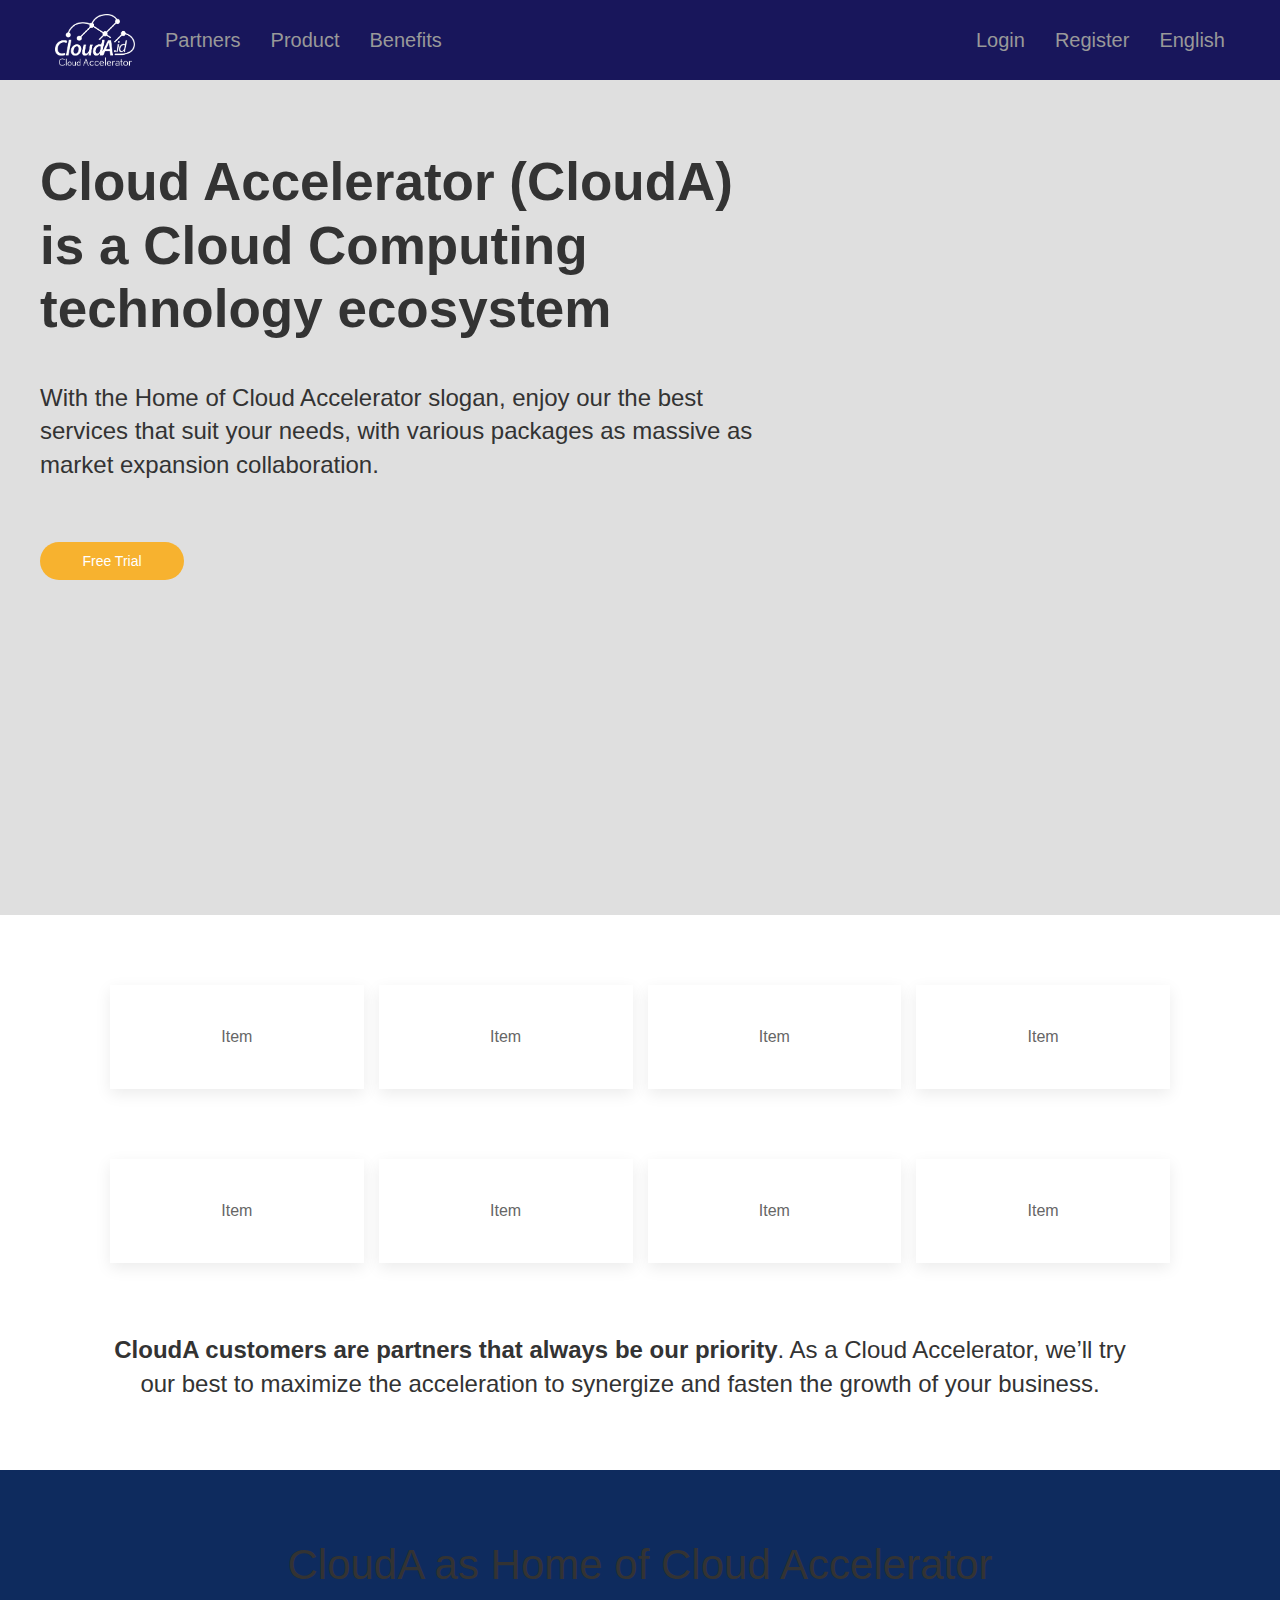
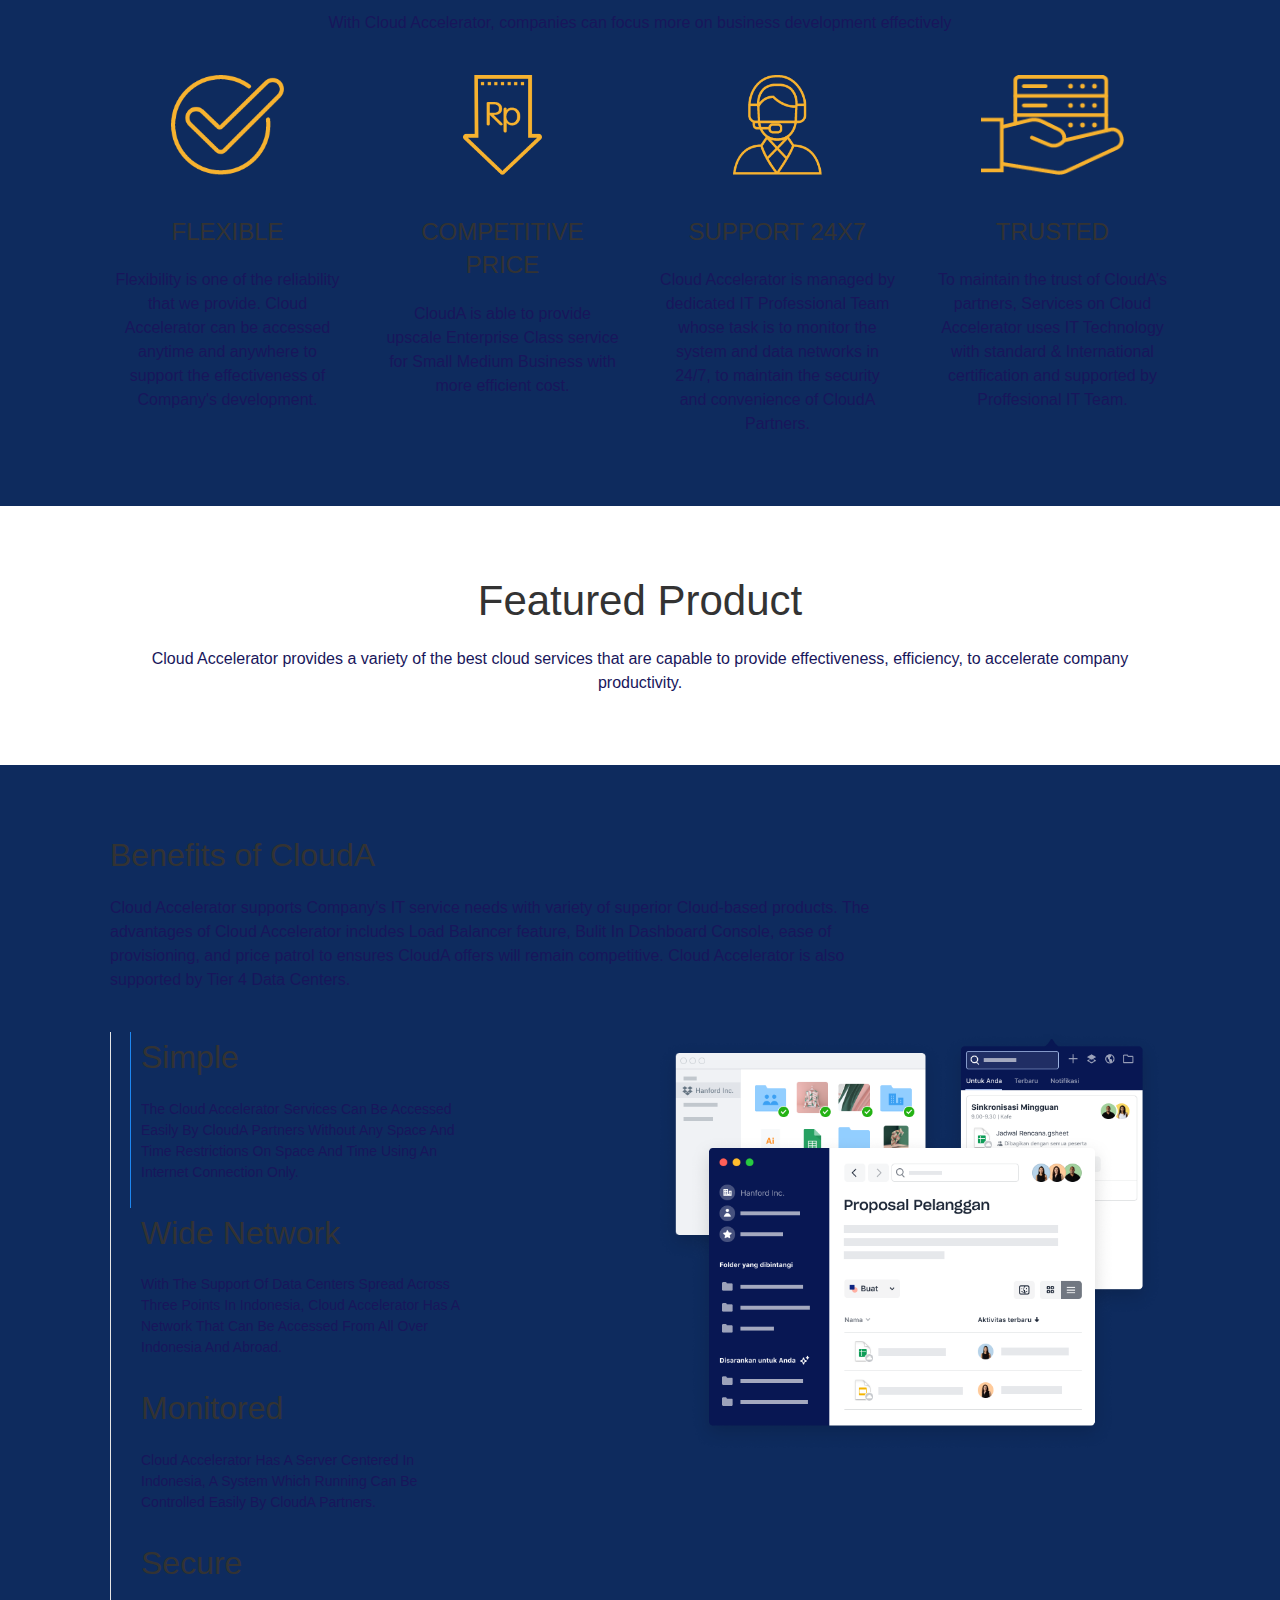
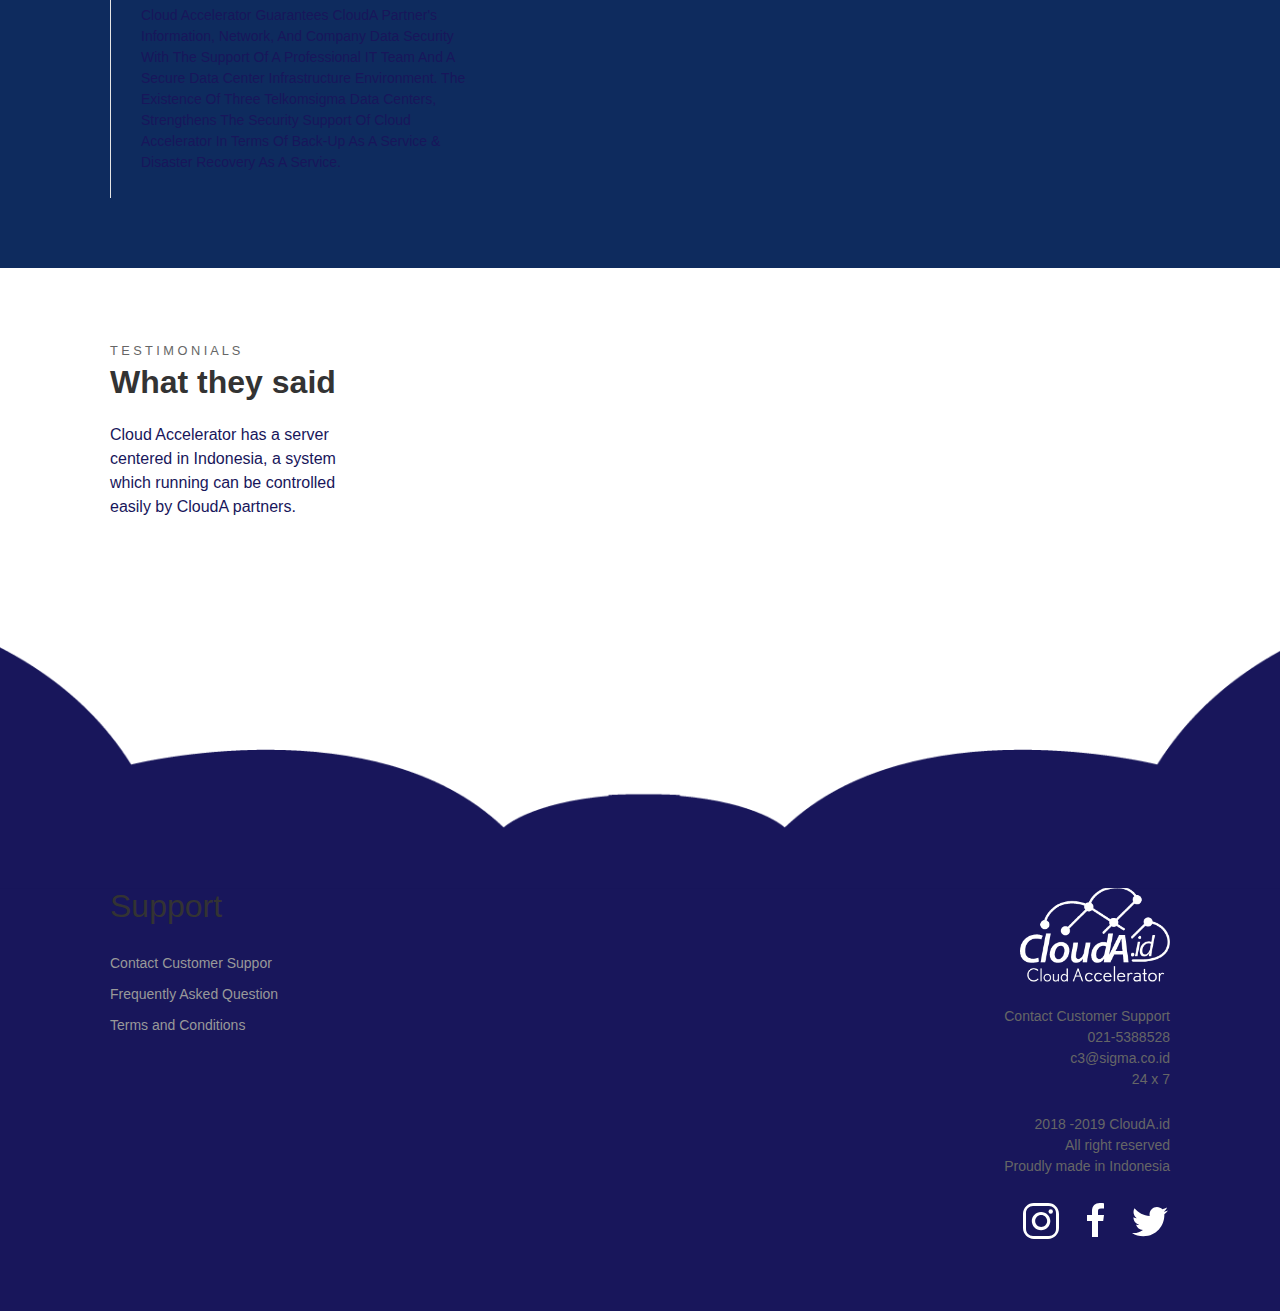
<file: home.html>
<!DOCTYPE html>
<html lang="en">
<head>
    <meta charset="UTF-8">
    <meta name="viewport" content="width=device-width, initial-scale=1.0">
    <meta http-equiv="X-UA-Compatible" content="ie=edge">
    <link rel="stylesheet" href="assets/css/uikit.min.css">
    <link rel="stylesheet" type="text/css" href="assets/css/styles.css">
    <title>Document</title>
</head>
<body>
    <!-- NAVBAR -->
    <div uk-sticky="sel-target: .uk-navbar-container; cls-active: uk-navbar-sticky; bottom: #transparent-sticky-navbar">
        <nav class="uk-navbar uk-visible@m navbar" uk-navbar>
            <div class="uk-navbar-left">
                <a href="#" uk-scroll class="uk-navbar-item uk-logo uk-margin-medium-left">
                    <img src="assets/img/logo.png" alt="" width="80">
                </a>

                <ul class="uk-navbar-nav menu-nav">
                    <li><a href="#partners" uk-scroll="offset:50" class="uk-text-capitalize">Partners</a></li>
                    <li><a href="#products" uk-scroll="offset:50" class="uk-text-capitalize">Product</a></li>
                    <li><a href="#benefits" uk-scroll="offset:50" class="uk-text-capitalize">Benefits</a></li>
                </ul>
    
            </div>

            <div class="uk-navbar-right uk-margin-medium-right">
                <ul class="uk-navbar-nav menu-nav">
                    <li><a href="#offcanvas-login" uk-toggle class="uk-text-capitalize">Login</a></li>
                    <li><a href="#offcanvas-register" uk-toggle class="uk-text-capitalize">Register</a></li>
                    <li><a href="#" class="uk-text-capitalize">English</a></li>
                </ul>
            </div>

            <!-- Offcanvas login -->
            <div id="offcanvas-login" uk-offcanvas="flip: true; overlay: true">
                <div class="uk-offcanvas-bar uk-padding-remove offcanvas" style="width:470px;">
            
                    <nav class="uk-navbar uk-visible@m navbar navbar-offcanvas" uk-navbar>
                        <div class="uk-navbar-left">
                            
                        </div>
                        <!-- <div class="uk-navbar-right uk-margin-medium-right">
                            <ul class="uk-navbar-nav">
                                <li><a href="#offcanvas-register" uk-toggle class="uk-text-capitalize" style="color: #18165B;">Register</a></li>
                                <li><a href="#" class="uk-text-capitalize" style="color: #18165B;">English</a></li>
                                <li><a href="" class="uk-offcanvas-close" uk-close style="color: #18165B; top:0px"></a></li>
                            </ul>
                        </div> -->
                        <div class="uk-navbar-right uk-margin-large-right">
                            <ul class="uk-navbar-nav offcanvas-nav">
                                <li><a href="#offcanvas-register" uk-toggle class="uk-text-capitalize" style="color: #18165B;">Register</a></li>
                                <li><a href="#" style="color: #18165B;" class="uk-text-capitalize">English</a></li>
                                <li><a href="" class="uk-offcanvas-close" uk-close style="color: #18165B; top:0px"></a></li>
                            </ul>
                        </div>
                    </nav>
                    <div class="uk-padding-large form-auth uk-padding-remove-top">
                        <h1 class="uk-margin-remove">Login</h1>
                        <p class="uk-margin-remove-top">or <a href="#modal-register" uk-toggle>Create an account</a> </p>
                        <form action="">
                            <fieldset class="uk-fieldset">
                                <div class="uk-margin">
                                    <input class="uk-input"  id="form-input" type="text" placeholder="Username">
                                </div>
                                <div class="uk-margin">
                                    <input class="uk-input"  id="form-input" type="password" placeholder="Password">
                                </div>
                                <div class="uk-margin uk-grid-small uk-child-width-auto uk-grid label-checkbox">
                                    <label><input class="uk-checkbox" type="checkbox" id="checkbox-auth"> Rememeber me</label>
                                </div>
                                <div class="uk-margin">
                                    <button class="uk-button uk-button-primary uk-width-1-1" id="btn-auth">Login</button>
                                </div>
                                <div class="uk-margin">
                                    <a href="">Forgot your password?</a>
                                </div>
                            </fieldset>
                        </form>
                    </div>
                    
            
                </div>
            </div>
            <!-- End of offcanvas login -->

            <!-- Offcanvas Register -->
            <div id="offcanvas-register" uk-offcanvas="flip: true; overlay: true">
                <div class="uk-offcanvas-bar uk-padding-remove offcanvas" style="width:470px;">
                    <div uk-sticky="sel-target: .uk-navbar-container; cls-active: uk-navbar-sticky; bottom: #transparent-sticky-navbar">
                        <nav class="uk-navbar navbar-offcanvas uk-visible@m" uk-navbar>
                            <div class="uk-navbar-left">
                                
                            </div>
                            <div class="uk-navbar-right uk-margin-large-right">
                                <ul class="uk-navbar-nav offcanvas-nav">
                                    <li><a href="#offcanvas-login" uk-toggle class="uk-text-capitalize" style="color: #18165B;">Login</a></li>
                                    <li><a href="#" style="color: #18165B;" class="uk-text-capitalize">English</a></li>
                                    <li><a href="" class="uk-offcanvas-close" uk-close style="color: #18165B; top:0px"></a></li>
                                </ul>
                            </div>
                        </nav>
                    </div>
                    <div class="uk-padding-large form-auth uk-padding-remove-top">
                        <h1 class="uk-margin-remove">Register</h1>
                        <p class="uk-margin-remove-top">or <a href="#offcanvas-register" uk-toggle>Login in to your account</a> </p>
                        <form action="" class="form-register">
                            <fieldset class="uk-fieldset">
                                <div class="uk-margin">
                                    <input class="uk-input" id="form-input" type="text" placeholder="Name" >
                                </div>
                                <div class="uk-margin">
                                    <input class="uk-input" id="form-input" type="text" placeholder="Telp.*">
                                </div>
                                <div class="uk-margin">
                                    <input class="uk-input" id="form-input" type="text" placeholder="Email">
                                </div>
                                <div class="uk-margin">
                                    <input class="uk-input" id="form-input" type="password" placeholder="Password">
                                </div>
                                <div class="uk-margin">
                                    <input class="uk-input" id="form-input" type="password" placeholder="Confirm password">
                                </div>
                                <div class="uk-margin">
                                    <div class="uk-placeholder uk-text-center" style="color: #707070; border-color: #707070;">
                                        CAPTCHA
                                    </div>
                                </div>
                                <div class="uk-margin uk-grid-small uk-child-width-auto uk-grid label-checkbox">
                                    <label><input class="uk-checkbox" type="checkbox" id="checkbox-auth"> I have read and agree to term and condition</label>
                                </div>
                                <div class="uk-margin">
                                    <button class="uk-button uk-button-primary uk-width-1-1 uk-text-capitalize" id="btn-auth">Register</button>
                                </div>
                            </fieldset>
                        </form>
                    </div>
                </div>
            </div>
            <!-- End of offcanvas register -->
        </nav>

        <!-- Navbar mobile -->
        <nav class="uk-navbar uk-hidden@m navbar" uk-navbar style="position: relative; z-index: 980;">
            <div class="uk-navbar-left">
                <a href="#" uk-scroll class="uk-navbar-item uk-logo">
                    <img src="assets/img/logo.png" alt="" width="80">
                </a>
            </div>
            <div class="uk-navbar-right burger-menu">
                <a class="uk-navbar-toggle" uk-navbar-toggle-icon href="#offcanvas-menu" uk-toggle></a>
            </div>
        </nav>
        <!-- End of navbar mobile -->

        <div id="offcanvas-menu" uk-offcanvas="flip:true">

            <div class="uk-offcanvas-bar"  style="width: 300px;">
        
                <button class="uk-offcanvas-close" type="button" uk-close></button>
        
                <h3>Menu</h3>
        
                <div class="uk-width-1-2@s">
                    <ul class="uk-nav-primary uk-nav-parent-icon" uk-nav>
                        <li><a href="#" uk-scroll>Home</a></li>
                        <li><a href="#partners" uk-scroll="offset:70">Partners</a></li>
                        <li><a href="#products" uk-scroll="offset:70">Product</a></li>
                        <li><a href="#benefits" uk-scroll="offset:70">Benefits</a></li>
                        <li class="uk-nav-divider"></li>
                        <li><a href="#modal-login" uk-toggle>Login</a></li>
                        <li><a href="#modal-register" uk-toggle>Register</a></li>
                    </ul>
                </div>
            </div>

            <!-- Modal Login -->
            <div id="modal-login" class="uk-modal-full uk-modal" uk-modal>
                <div class="uk-modal-dialog" uk-height-viewport>
                    <!-- <button class="uk-modal-close-full uk-close-large" type="button" uk-close></button>
                    <a href="">Register</a> -->

                    <nav class="uk-navbar uk-hidden@m navbar" uk-navbar style="position: relative; z-index: 980;">
                        <div class="uk-navbar-left">
                            
                        </div>
                        <div class="uk-navbar-right">
                            <ul class="uk-navbar-nav">
                                <li><a href="#modal-register" uk-toggle class="uk-text-capitalize" style="color: #FFF;">Register</a></li>
                                <li><a href="#" class="uk-text-capitalize" style="color: #FFF;">English</a></li>
                                <li><a class="uk-modal-close" uk-close style="color: #FFF;"></a></li>
                            </ul>
                        </div>
                    </nav>

                    <div class="uk-grid-collapse uk-child-width-1-2@s uk-flex-middle" uk-grid>
                        <div class="uk-padding-large form-auth">
                            <h1 class="uk-margin-remove">Login</h1>
                            <p class="uk-margin-remove-top">or <a href="#modal-register" uk-toggle>Create an account</a> </p>
                            <form action="">
                                <fieldset class="uk-fieldset">
                                    <div class="uk-margin">
                                        <input class="uk-input" id="form-input" type="text" placeholder="Username">
                                    </div>
                                    <div class="uk-margin">
                                        <input class="uk-input" id="form-input" type="password" placeholder="Password">
                                    </div>
                                    <div class="uk-margin uk-grid-small uk-child-width-auto uk-grid label-checkbox">
                                        <label><input class="uk-checkbox" type="checkbox" id="checkbox-auth"> Rememeber me</label>
                                    </div>
                                    <div class="uk-margin">
                                        <button class="uk-button uk-button-primary uk-width-1-1 uk-text-capitalize" id="btn-auth">Login</button>
                                    </div>
                                    <div class="uk-margin">
                                        <a href="">Forgot your password?</a>
                                    </div>
                                </fieldset>
                            </form>
                        </div>
                    </div>

                </div>
            </div>
            <!-- End of modal Login -->

            <!-- Modal Register -->
            <div id="modal-register" class="uk-modal-full" uk-modal>
                <div class="uk-modal-dialog" uk-height-viewport>
                    <!-- <button class="uk-modal-close-full uk-close-large" type="button" uk-close></button>
                    <a href="">Register</a> -->

                    <nav class="uk-navbar navbar uk-hidden@m" uk-navbar style="position: relative; z-index: 980;">
                        <div class="uk-navbar-left">
                            
                        </div>
                        <div class="uk-navbar-right">
                            <ul class="uk-navbar-nav">
                                <li><a href="#modal-login" class="uk-text-capitalize" style="color: #FFF;" uk-toggle>Login</a></li>
                                <li><a href="#" class="uk-text-capitalize" style="color: #FFF;">English</a></li>
                                <li><a class="uk-modal-close" uk-close style="color: #FFF;"></a></li>
                            </ul>
                        </div>
                    </nav>

                    <div class="uk-grid-collapse uk-child-width-1-2@s uk-flex-middle" uk-grid>
                        <div class="uk-padding-large form-auth">
                            <h1 class="uk-margin-remove">Register</h1>
                            <p class="uk-margin-remove-top">or <a href="#modal-login" uk-toggle>Login to your account</a> </p>
                            <form action="">
                                <fieldset class="uk-fieldset">
                                    <div class="uk-margin">
                                        <input class="uk-input" id="form-input" type="text" placeholder="Name">
                                    </div>
                                    <div class="uk-margin">
                                        <input class="uk-input" id="form-input" type="text" placeholder="Telp.*">
                                    </div>
                                    <div class="uk-margin">
                                        <input class="uk-input" id="form-input" type="text" placeholder="Email">
                                    </div>
                                    <div class="uk-margin">
                                        <input class="uk-input" id="form-input" type="password" placeholder="Password">
                                    </div>
                                    <div class="uk-margin">
                                        <input class="uk-input" id="form-input" type="password" placeholder="Confirm password">
                                    </div>
                                    <div class="uk-margin">
                                        <div class="uk-placeholder uk-text-center" style="color: #707070; border-color: #707070;">
                                            CAPTCHA
                                        </div>
                                    </div>
                                    <div class="uk-margin uk-grid-small uk-child-width-auto uk-grid label-checkbox">
                                        <label><input class="uk-checkbox" type="checkbox" id="checkbox-auth"> I have read and agree to term and condition</label>
                                    </div>
                                    <div class="uk-margin">
                                        <button class="uk-button uk-button-primary uk-width-1-1 uk-text-capitalize " id="btn-auth">Register</button>
                                    </div>
                                </fieldset>
                            </form>
                        </div>
                    </div>

                </div>
            </div>

            <!-- End of modal register -->
        </div>
    </div>
    <!-- END OF NAVBAR -->

    <!-- HEADER -->
    <div class="uk-section header uk-padding-medium uk-padding-remove-bottom" id="header" style="background: #DFDFDF;">
        <div class="uk-container" uk-height-viewport="offset-bottom:15">
            <div>
                <div class="uk-width-3-5@m uk-width-1-1 uk-text-left@m uk-text-center">
                    <h1 class="uk-visible@m" style="font-size: 53px;"><strong>Cloud Accelerator (CloudA) is a Cloud Computing technology ecosystem</strong></h1>
                    <h3 class="uk-visible@m">With the Home of Cloud Accelerator slogan, enjoy our the best services 
                            that suit your needs, with various packages as massive as market 
                            expansion collaboration. </h3>

                    <h1 class="uk-hidden@m">Cloud Accelerator (CloudA) is a Cloud Computing technology ecosystem</h1>
                    <h4 class="uk-hidden@m">With the Home of Cloud Accelerator slogan, enjoy our the best services 
                            that suit your needs, with various packages as massive as market 
                            expansion collaboration. </h4>
                    
                    <button class="uk-button uk-margin-medium-top uk-margin-large-bottom uk-text-capitalize uk-width-1-5@m uk-width-1-2">Free trial</button>
                </div>
                
            </div>
        </div>
    </div>
    <!-- HEAD OF HEADER -->

    <!-- PARTNERS -->
    <div class="uk-section uk-padding-large partners" id="partners">
        <div class="uk-container">
            <div class="uk-grid-column-small uk-grid-row-large uk-child-width-1-2 uk-child-width-1-4@m uk-text-center" uk-grid>
                <div>
                    <div class="uk-card uk-card-default uk-card-body">Item</div>
                </div>
                <div>
                    <div class="uk-card uk-card-default uk-card-body">Item</div>
                </div>
                <div>
                    <div class="uk-card uk-card-default uk-card-body">Item</div>
                </div>
                <div>
                    <div class="uk-card uk-card-default uk-card-body">Item</div>
                </div>
                <div>
                    <div class="uk-card uk-card-default uk-card-body">Item</div>
                </div>
                <div>
                    <div class="uk-card uk-card-default uk-card-body">Item</div>
                </div>
                <div>
                    <div class="uk-card uk-card-default uk-card-body">Item</div>
                </div>
                <div>
                    <div class="uk-card uk-card-default uk-card-body">Item</div>
                </div>
            </div>

            <div class="uk-grid-column uk-width-1-1 uk-margin-large uk-text-center" uk-grid>
                <div>
                    <h3><strong>CloudA customers are partners that always be our priority</strong>. As a Cloud Accelerator, we’ll try our best to maximize the acceleration to synergize and fasten the growth of your business.</h3>
                </div>
            </div>
        </div>
    </div>
    <!-- END OF PARTNERS-->

    <!-- PRODUCTS -->
    <div class="uk-section uk-padding-large products" id="products" style="background: #0E2B5E;">
        <div class="uk-container">
            <div class="uk-grid-column uk-child-width-1-1 uk-text-center" uk-grid>
                <div>
                    <h1>CloudA as Home of Cloud Accelerator</h1>
                    <p>With Cloud Accelerator, companies can focus more on business development effectively</p>
                </div>
            </div>
            <div class="uk-grid-column uk-child-width-1-4@m uk-child-width-1-2@s uk-text-center" uk-grid>
                <div>
                    <img src="assets/img/product/flexible.png" alt="" style="height: 100px;">
                    <h3>FLEXIBLE</h3>
                    <p>Flexibility is one of the reliability that we provide. Cloud Accelerator can be accessed anytime and anywhere to support the effectiveness of Company's development.</p>
                </div>
                <div>
                    <img src="assets/img/product/price.png" alt="" style="height: 100px;">
                    <h3>COMPETITIVE PRICE</h3>
                    <p>CloudA is able to provide upscale Enterprise Class service for Small Medium Business with more efficient cost.</p>
                </div>
                <div>
                    <img src="assets/img/product/support.png" alt="" style="height: 100px;">
                    <h3>SUPPORT 24X7</h3>
                    <p>Cloud Accelerator is managed by dedicated IT Professional Team whose task is to monitor the system and data networks in 24/7, to maintain the security and convenience of CloudA Partners.</p>
                </div>
                <div>
                    <img src="assets/img/product/trusted.png" alt="" style="height: 100px;">
                    <h3>TRUSTED</h3>
                    <p>To maintain the trust of CloudA’s partners, Services on Cloud Accelerator uses IT Technology with standard & International certification and supported by Proffesional IT Team.</p>
                </div>
            </div>
        </div>
    </div>
    <!-- END OF PRODUCTS -->

    <!-- FEATURED -->
    <div class="uk-section uk-padding-large featured" id="featured">
        <div class="uk-container">
            <div class="uk-grid-column uk-child-width-1-1 uk-text-center" uk-grid>
                <div>
                    <h1>Featured Product</h1>
                    <p>Cloud Accelerator provides a variety of the best cloud services that are capable to provide effectiveness, efficiency, to accelerate company productivity.</p>
                </div>
            </div>
        </div>
    </div>
    <!-- END OF FEATURED -->

    <!-- BENEFITS -->
    <div class="uk-section uk-padding-large benefits uk-positon-relative" id="benefits" style="background: #0E2B5E;"">
        <div class="uk-container">

            <div class="uk-grid-small uk-width-3-4@m uk-text-left@m uk-text-center" uk-grid>
                <div>
                    <h2>Benefits of CloudA</h2>
                    <p>Cloud Accelerator supports Company’s IT service needs with variety of superior Cloud-based products. The advantages of Cloud Accelerator includes Load Balancer feature, Bulit In Dashboard Console, ease of provisioning, and price patrol to ensures CloudA offers will remain competitive. Cloud Accelerator is also supported by Tier 4 Data Centers.</p>
                </div> 
            </div>

            <div class="uk-child-width-1-2@s uk-visible@m uk-positon-relative" uk-grid>

                <div>
                    <div uk-grid>
                        <div class="uk-width-3-4@m uk-text-left">
                            <ul class="uk-tab-right" uk-tab="connect: #component-tab-left; animation: uk-animation-fade">
                                <li>
                                    <a href="#" class="uk-text-left uk-margin-left">
                                        <h2>Simple</h2>
                                        <p class="uk-text-capitalize">The Cloud Accelerator services can be accessed easily by CloudA Partners without any space and time restrictions on space and time using an internet connection only.</p>
                                    </a>
                                </li>
                                <li>
                                    <a href="#" class="uk-text-left uk-margin-left">
                                        <h2>Wide Network</h2>
                                        <p class="uk-text-capitalize">With the support of Data Centers spread across three points in Indonesia, Cloud Accelerator has a network that can be accessed from all over Indonesia and abroad.
                                        </p>
                                    </a>
                                </li>
                                <li>
                                    <a href="#" class="uk-text-left uk-margin-left">
                                        <h2>Monitored</h2>
                                        <p class="uk-text-capitalize">Cloud Accelerator has a server centered in Indonesia, a system which running can be controlled easily by CloudA partners.
                                        </p>
                                    </a>
                                </li>
                                <li>
                                    <a href="#" class="uk-text-left uk-margin-left">
                                        <h2>Secure</h2>
                                        <p class="uk-text-capitalize">
                                            Cloud Accelerator guarantees CloudA Partner's information, network, and company data security with the support of a professional IT team and a secure Data Center infrastructure environment. The existence of three Telkomsigma Data Centers, strengthens the security support of Cloud Accelerator in terms of Back-up as a Service & Disaster Recovery as a Service.
                                        </p>
                                    </a>
                                </li>
                            </ul>
                        </div>
                    </div>
                </div>

                <div>
                    <div uk-grid>
                        <div class="uk-width-expand@m">
                            <ul id="component-tab-left" class="uk-switcher">
                                <li>
                                    <img src="assets/img/benefits/1.png" alt="" style="z-index: 1;" uk-sticky="bottom: #stop-sticky; top:50; offset:100;">
                                </li>
                                <li>
                                    <img src="assets/img/benefits/2.png" alt=""  style="z-index: 1;" uk-sticky="bottom: #stop-sticky; top:50; offset:100;">
                                </li>
                                <li>
                                    <img src="assets/img/benefits/3.png" alt=""  style="z-index: 1;" uk-sticky="bottom: #stop-sticky; top:50; offset:100;">
                                </li>
                                <li>
                                    <img src="assets/img/benefits/1.png" alt=""  style="z-index: 1;"uk-sticky="bottom: #stop-sticky; top:50; offset:100;">
                                </li>
                            </ul>
                        </div>
                    </div>
                </div>
                <div id="stop-sticky">

                </div>

            </div>

           

        </div>
    </div>
    <!-- END OF BENEFITS -->

    <!-- TESTIMONIALS -->
    <div class="uk-section uk-padding-large testimonials" id="testimonials">
        <div class="uk-container">
            <div class="uk-grid-row-large uk-grid-column uk-child-width-1-4@m" uk-grid>
                <div>
                    <small class="uk-padding-remove-bottom">T E S T I M O N I A L S</small>
                    <h2 class="uk-margin-remove-top"><strong>What they said</strong></h2>
                    <p>Cloud Accelerator has a server centered in Indonesia, a system which running can be controlled easily by CloudA partners.</p>
                </div>
            </div>
        </div>
    </div>
    <!-- END OF TESTIMONIALS -->
    <div class="uk-section-default uk-padding-remove" style="margin-bottom: -3px;">
        <div class="uk-cover-container uk-height-medium">
            <img src="assets/img/footer.png" alt="" uk-cover>
        </div>
    </div>

    
    <!-- FOOTER -->
    <footer class="uk-footer uk-padding-large uk-padding-remove-top footer" id="footer" style="background: #18165B;">
        <div class="uk-container">
            <div class="uk-grid uk-flex-center" uk-grid>
                <div class="uk-width-expand@m uk-width-1-1 uk-text-center uk-text-left@m uk-first-column">
                    <h2>Support</h2>
                    <ul class="uk-nav uk-nav-default">
                        <li><a href="#">Contact Customer Suppor</a></li>
                        <li><a href="#">Frequently Asked Question</a></li>
                        <li><a href="#">Terms and Conditions</a></li>
                    </ul>
                </div>
                <div class="uk-width-auto uk-flex-last@s uk-text-center uk-text-right@m">
                    <a href="#" uk-scroll >
                        <img src="assets/img/logo.png" alt="" width="150">
                    </a><br><br>
                    <ul class="uk-nav uk-nav-default">
                        <li><span class="uk-margin-top">Contact Customer Support</span></li>
                        <li><span>021-5388528</span></li>
                        <li><span>c3@sigma.co.id</span></li>
                        <li><span>24 x 7</span></li>
                    </ul><br>
                    <ul class="uk-nav uk-nav-default">
                        <li><span>2018 -2019 CloudA.id</span></li>
                        <li><span>All right reserved</span></li>
                        <li><span>Proudly made in Indonesia</span></li>
                    </ul><br>
                    <a href="" class="uk-margin-small-right" uk-icon="icon:instagram; ratio:2" style="color: #fff;"></a>
                    <a href="" class=" uk-margin-small-right" uk-icon="icon:facebook; ratio:2" style="color: #fff;"></a>
                    <a href=""  uk-icon="icon:twitter; ratio:2" style="color: #fff;"></a>
                </div>
            </div>
            
        </div>
    </footer>
    <!-- END OF FOOTER -->

</body>
<script src="assets/js/uikit.min.js"></script>
<script src="assets/js/uikit-icons.min.js"></script>
</html>
</file>
<file: assets/css/styles.css>
/* NAVBAR */
.navbar {
    background-color: #18165B;
}
.menu-nav>li>a{
    font-size: 20px;
}
.burger-menu a {
    color: #FFFFFF;
}

/* NAVBAR OFFCANVAS */
.navbar-offcanvas {
    background-color: #FFFFFF;
}

.offcanvas-nav>li>a{
    color: #18165B;
}

/* OFFCANVAS */
.offcanvas {
    background-color: #FFFFFF;
}

/* FORM AUTHENTICATION */
.form-auth h1, p{
    color: #18165B;
}
.form-auth a {
    color: #E61D7A;
}

#form-input {
    border-color: #707070;
    color: #707070;
    border-radius: 12px;
}
#form-input::placeholder {
    color: #707070;
}

/* Button Auth */
#btn-auth {
    background-color: #E61D7A;
    border-radius: 12px;
    color: #FFFFFF;
}

/* Checkbox auth*/
.label-checkbox {
    color: #707070;
    font-size: 15px;
}
#checkbox-auth {
    border:1.4px solid #E61D7A;
}
#checkbox-auth:checked {
    background-color: #E61D7A;
}

/* Button Header */
.header button {
    background-color: #F7B22F;
    color: #FFFFFF; 
    border-radius: 20px;
}
</file>
